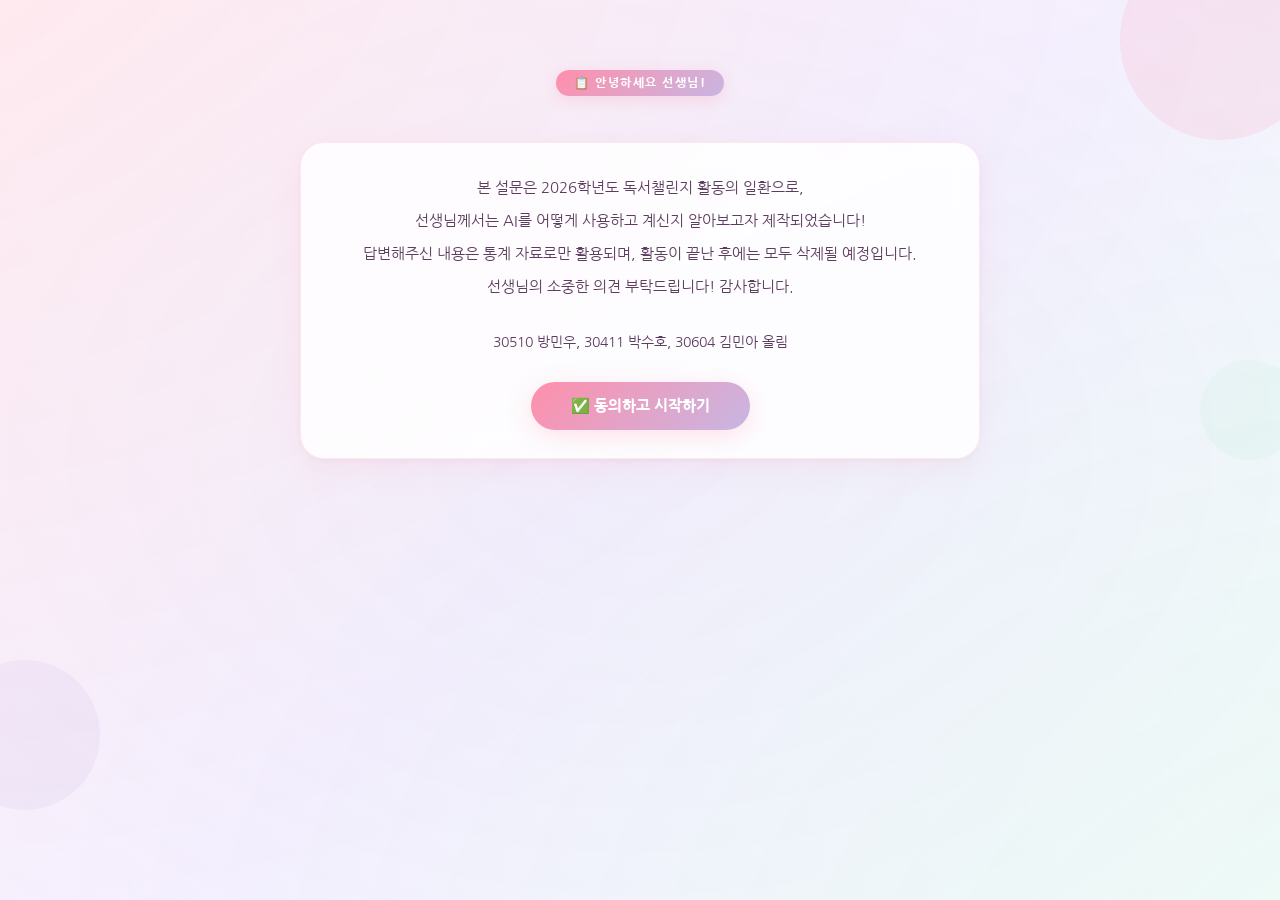
<file: index.html>
<!DOCTYPE html>
<html lang="ko">
<head>
<meta charset="UTF-8">
<meta name="viewport" content="width=device-width, initial-scale=1.0">
<title>🌸 AI 사용 실태 설문조사</title>
<link href="https://fonts.googleapis.com/css2?family=Nanum+Gothic:wght@400;700;800&family=Gaegu:wght@700&display=swap" rel="stylesheet">
<link rel="stylesheet" href="style.css">
</head>
<body>

<div class="deco-circle"></div>
<div class="deco-circle"></div>
<div class="deco-circle"></div>

<div class="confetti-wrap" id="confettiWrap"></div>

<!-- 동의 화면 -->
<div class="container" id="consentScreen">
  <div class="header" style="margin-top: 40px;">
    <div class="header-badge">📋 안녕하세요 선생님!</div>
  </div>
  <div class="card">
    <div style="font-size:15px; line-height:2.2; color:var(--text); margin-bottom:24px; text-align:center;">
      본 설문은 2026학년도 독서챌린지 활동의 일환으로,<br>
      선생님께서는 AI를 어떻게 사용하고 계신지 알아보고자 제작되었습니다!<br>
      답변해주신 내용은 통계 자료로만 활용되며, 활동이 끝난 후에는 모두 삭제될 예정입니다.<br>
      선생님의 소중한 의견 부탁드립니다! 감사합니다.
    </div>
    <div style="font-size:14px; line-height:2.2; color:var(--text); margin-bottom:24px; text-align:center;">
      30510 방민우, 30411 박수호, 30604 김민아 올림
    </div>
    <div class="btn-wrap" style="margin-top: 0;">
      <button class="btn btn-primary" onclick="handleConsent()">✅ 동의하고 시작하기</button>
    </div>
  </div>
</div>

<!-- 설문 화면 -->
<div class="container" id="surveyScreen" style="display:none;">

  <div class="header">
    <div class="header-badge">✨ AI 사용 실태 설문조사 ✨</div>
    <h1>🤖 AI, 어떻게 쓰고 있나요?</h1>
    <p>선생님께서 AI를 어떻게 활용하고 계신지 여쭤보고자 합니다!<br>약 3분정도 소요되며, 설문 참여에 감사드립니다 🌸</p>
  </div>

  <div id="progressSection">
    <div class="progress-wrap">
      <div class="progress-bar" id="progressBar" style="width: 0%"></div>
    </div>
    <div class="progress-text" id="progressText">0 / 9 완료</div>
  </div>

  <div id="surveyForm">

    <div id="commonSection"></div>

    <div id="aiUserSection"></div>

    <div class="btn-wrap" id="submitWrap">
      <button class="btn btn-primary" onclick="submitSurvey()">🌸 제출하기 🌸</button>
    </div>

  </div><div class="done-screen card" id="doneScreen" style="padding: 50px 30px;">
    <span class="done-emoji" id="doneEmoji"></span>
    <h2 id="doneTitle"></h2>
    <span class="hearts">💖 💕 💖</span>
    <p id="doneMsg"></p>
  </div>

</div><script src="script.js?v=4"></script>
</body>
</html>
</file>
<file: style.css>
:root {
    --pink: #FF8FAB;
    --light-pink: #FFD6E0;
    --peach: #FFB3C6;
    --lilac: #C8B6E2;
    --mint: #B5EAD7;
    --yellow: #FFEAA7;
    --white: #FFFAFC;
    --text: #5C3D5E;
    --text-light: #9B7EA0;
    --border: #F0C0D0;
    --shadow: rgba(255, 143, 171, 0.25);
  }

  * { margin: 0; padding: 0; box-sizing: border-box; }

  body {
    font-family: 'Nanum Gothic', sans-serif;
    background: linear-gradient(135deg, #FFF0F5 0%, #F5F0FF 50%, #F0FFF8 100%);
    min-height: 100vh;
    padding: 30px 16px 60px;
    color: var(--text);
    position: relative;
    overflow-x: hidden;
  }

  body::before {
    content: '';
    position: fixed;
    top: -50%;
    left: -50%;
    width: 200%;
    height: 200%;
    background: radial-gradient(ellipse at 20% 20%, rgba(255,143,171,0.08) 0%, transparent 50%),
                radial-gradient(ellipse at 80% 80%, rgba(200,182,226,0.08) 0%, transparent 50%),
                radial-gradient(ellipse at 50% 50%, rgba(181,234,215,0.06) 0%, transparent 50%);
    pointer-events: none;
    z-index: 0;
  }

  .deco-circle {
    position: fixed;
    border-radius: 50%;
    opacity: 0.15;
    pointer-events: none;
    z-index: 0;
    animation: float 6s ease-in-out infinite;
  }
  .deco-circle:nth-child(1) { width: 200px; height: 200px; background: var(--pink); top: -60px; right: -40px; animation-delay: 0s; }
  .deco-circle:nth-child(2) { width: 150px; height: 150px; background: var(--lilac); bottom: 10%; left: -50px; animation-delay: 2s; }
  .deco-circle:nth-child(3) { width: 100px; height: 100px; background: var(--mint); top: 40%; right: -20px; animation-delay: 4s; }

  @keyframes float {
    0%, 100% { transform: translateY(0px); }
    50% { transform: translateY(-15px); }
  }

  .container {
    max-width: 680px;
    margin: 0 auto;
    position: relative;
    z-index: 1;
  }

  .header {
    text-align: center;
    margin-bottom: 32px;
    animation: slideDown 0.6s ease;
  }

  @keyframes slideDown {
    from { opacity: 0; transform: translateY(-20px); }
    to { opacity: 1; transform: translateY(0); }
  }

  .header-badge {
    display: inline-block;
    background: linear-gradient(135deg, var(--pink), var(--lilac));
    color: white;
    font-size: 12px;
    font-weight: 800;
    padding: 6px 18px;
    border-radius: 20px;
    letter-spacing: 1.5px;
    margin-bottom: 14px;
    box-shadow: 0 4px 15px var(--shadow);
  }

  .header h1 {
    font-family: 'Gaegu', cursive;
    font-size: 2.2rem;
    font-weight: 700;
    color: var(--text);
    line-height: 1.3;
    margin-bottom: 8px;
  }

  .header p {
    font-size: 13.5px;
    color: var(--text-light);
    line-height: 1.7;
  }

  .progress-wrap {
    background: var(--light-pink);
    border-radius: 20px;
    height: 10px;
    margin-bottom: 28px;
    overflow: hidden;
    box-shadow: inset 0 2px 4px rgba(0,0,0,0.05);
  }

  .progress-bar {
    height: 100%;
    background: linear-gradient(90deg, var(--pink), var(--lilac));
    border-radius: 20px;
    transition: width 0.5s cubic-bezier(0.4, 0, 0.2, 1);
    box-shadow: 0 2px 8px var(--shadow);
  }

  .progress-text {
    text-align: right;
    font-size: 11.5px;
    color: var(--text-light);
    margin-top: 6px;
    margin-bottom: 20px;
    font-weight: 700;
  }

  .card {
    background: rgba(255,255,255,0.85);
    backdrop-filter: blur(12px);
    border-radius: 24px;
    padding: 28px 30px;
    margin-bottom: 20px;
    border: 1.5px solid rgba(255,143,171,0.2);
    box-shadow: 0 8px 32px rgba(255,143,171,0.12), 0 2px 8px rgba(0,0,0,0.04);
    animation: fadeUp 0.5s ease both;
  }

  .card:hover {
    box-shadow: 0 12px 40px rgba(255,143,171,0.18), 0 2px 8px rgba(0,0,0,0.06);
  }

  @keyframes fadeUp {
    from { opacity: 0; transform: translateY(18px); }
    to { opacity: 1; transform: translateY(0); }
  }

  .q-number {
    display: inline-flex;
    align-items: center;
    justify-content: center;
    width: 28px;
    height: 28px;
    background: linear-gradient(135deg, var(--pink), var(--peach));
    color: white;
    border-radius: 50%;
    font-size: 12px;
    font-weight: 800;
    margin-right: 10px;
    flex-shrink: 0;
    box-shadow: 0 3px 10px var(--shadow);
  }

  .q-title {
    display: flex;
    align-items: flex-start;
    font-size: 15px;
    font-weight: 800;
    color: var(--text);
    margin-bottom: 18px;
    line-height: 1.5;
  }

  .q-hint {
    font-size: 11.5px;
    color: var(--text-light);
    font-weight: 400;
    margin-left: 38px;
    margin-top: -10px;
    margin-bottom: 14px;
  }

  .options { display: flex; flex-direction: column; gap: 10px; }

  .option-label {
    display: flex;
    align-items: center;
    gap: 12px;
    padding: 13px 18px;
    border-radius: 16px;
    border: 2px solid var(--border);
    cursor: pointer;
    transition: all 0.22s ease;
    font-size: 14px;
    color: var(--text);
    background: rgba(255,255,255,0.6);
    user-select: none;
  }

  .option-label:hover {
    border-color: var(--pink);
    background: rgba(255,143,171,0.06);
    transform: translateX(4px);
  }

  /* 실제 인풋 숨기기 */
  .option-label input[type="radio"],
  .option-label input[type="checkbox"] {
    position: absolute;
    opacity: 0;
    width: 0;
    height: 0;
  }

  .custom-radio, .custom-check {
    width: 22px;
    height: 22px;
    border: 2.5px solid var(--border);
    border-radius: 50%;
    flex-shrink: 0;
    transition: all 0.22s ease;
    position: relative;
    background: white;
  }

  .custom-check { border-radius: 7px; }

  /* 체크 상태 디자인 */
  .option-label input[type="radio"]:checked ~ .custom-radio,
  .option-label input[type="checkbox"]:checked ~ .custom-check {
    border-color: var(--pink);
    background: var(--pink);
  }

  .option-label input[type="radio"]:checked ~ .custom-radio::after {
    content: '';
    position: absolute;
    top: 50%; left: 50%;
    transform: translate(-50%, -50%);
    width: 8px; height: 8px;
    border-radius: 50%;
    background: white;
  }

  .option-label input[type="checkbox"]:checked ~ .custom-check::after {
    content: '✓';
    position: absolute;
    top: 50%; left: 50%;
    transform: translate(-50%, -50%);
    color: white;
    font-size: 13px;
    font-weight: 800;
    line-height: 1;
  }

  .option-label:has(input:checked) {
    border-color: var(--pink);
    background: linear-gradient(135deg, rgba(255,143,171,0.08), rgba(200,182,226,0.08));
    font-weight: 700;
  }

  .btn-wrap {
    display: flex;
    justify-content: center;
    margin-top: 32px;
    gap: 14px;
  }

  .btn {
    padding: 15px 40px;
    border-radius: 50px;
    border: none;
    font-family: 'Nanum Gothic', sans-serif;
    font-size: 15px;
    font-weight: 800;
    cursor: pointer;
    transition: all 0.25s ease;
  }

  .btn-primary {
    background: linear-gradient(135deg, var(--pink), var(--lilac));
    color: white;
    box-shadow: 0 6px 24px var(--shadow);
  }

  .btn-primary:hover {
    transform: translateY(-3px);
    box-shadow: 0 10px 32px rgba(255,143,171,0.4);
  }

  /* 분기점 섹션 */
  .branch-section {
    display: flex;
    gap: 14px;
    flex-wrap: wrap;
  }

  .branch-btn {
    flex: 1;
    min-width: 120px;
    padding: 20px;
    border-radius: 20px;
    border: 2.5px solid var(--border);
    background: rgba(255,255,255,0.6);
    cursor: pointer;
    text-align: center;
    font-family: 'Nanum Gothic', sans-serif;
    font-size: 15px;
    font-weight: 800;
    color: var(--text);
    transition: all 0.25s ease;
  }

  .branch-btn .icon { font-size: 2rem; display: block; margin-bottom: 8px; }

  .branch-btn:hover {
    border-color: var(--pink);
    background: rgba(255,143,171,0.06);
    transform: translateY(-4px);
    box-shadow: 0 8px 24px var(--shadow);
  }

  .branch-btn.selected {
    border-color: var(--pink);
    background: linear-gradient(135deg, rgba(255,143,171,0.12), rgba(200,182,226,0.12));
    box-shadow: 0 6px 20px var(--shadow);
  }

  /* 완료 화면 */
  .done-screen {
    display: none;
    text-align: center;
    animation: popIn 0.6s cubic-bezier(0.175, 0.885, 0.32, 1.275) both;
  }

  @keyframes popIn {
    from { opacity: 0; transform: scale(0.8); }
    to { opacity: 1; transform: scale(1); }
  }

  .done-emoji {
    font-size: 5rem;
    display: block;
    margin-bottom: 20px;
    animation: bounce 1s ease infinite;
  }

  @keyframes bounce {
    0%, 100% { transform: translateY(0); }
    50% { transform: translateY(-10px); }
  }

  .done-screen h2 {
    font-family: 'Gaegu', cursive;
    font-size: 2rem;
    color: var(--text);
    margin-bottom: 12px;
  }

  .done-screen p {
    font-size: 14px;
    color: var(--text-light);
    line-height: 1.8;
  }

  .done-screen .hearts {
    font-size: 1.5rem;
    letter-spacing: 6px;
    margin: 16px 0;
    display: block;
  }

  .confetti-wrap {
    position: fixed;
    top: 0; left: 0;
    width: 100%; height: 100%;
    pointer-events: none;
    z-index: 999;
    overflow: hidden;
  }

  .confetti-piece {
    position: absolute;
    width: 10px;
    height: 10px;
    animation: confettiFall linear forwards;
    top: -20px;
  }

  @keyframes confettiFall {
    0% { transform: translateY(0) rotate(0deg); opacity: 1; }
    100% { transform: translateY(110vh) rotate(720deg); opacity: 0; }
  }

  @media (max-width: 480px) {
    .card { padding: 22px 18px; }
    .header h1 { font-size: 1.7rem; }
    .btn { padding: 13px 28px; font-size: 14px; }
  }
</file>
